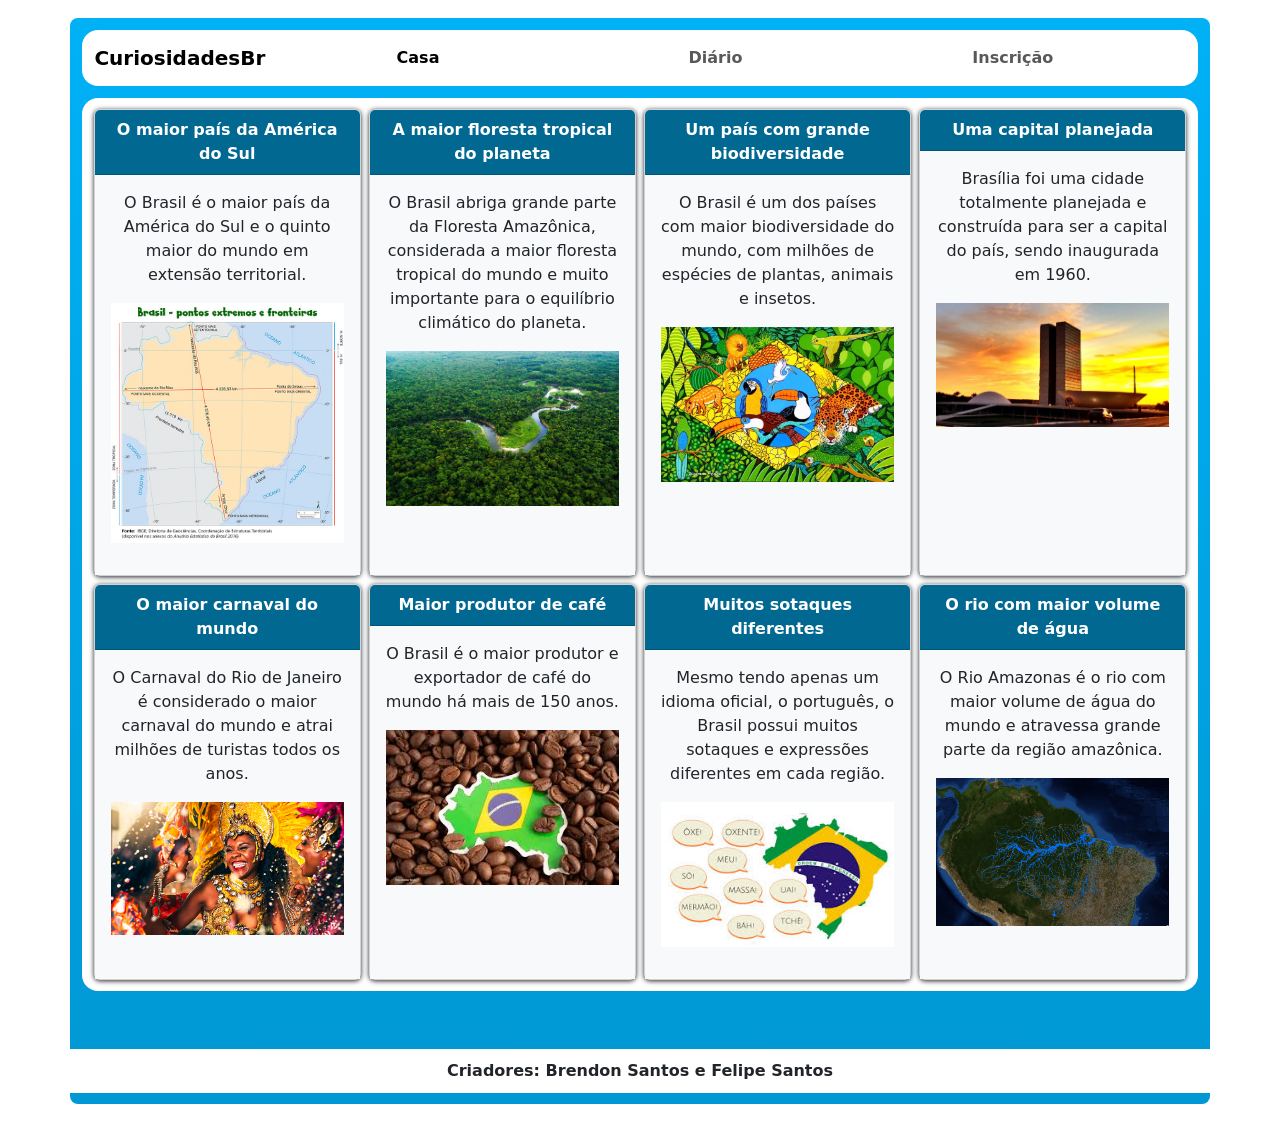
<file: pages/index.html>
<!DOCTYPE html>
<html lang="pt-br">

<head>
    <meta charset="UTF-8">
    <meta name="viewport" content="width=device-width, initial-scale=1.0">
    <title>Curiosidades do Dia - Brasil</title>
    <link href="https://cdn.jsdelivr.net/npm/bootstrap@5.3.8/dist/css/bootstrap.min.css" rel="stylesheet"
        integrity="sha384-sRIl4kxILFvY47J16cr9ZwB07vP4J8+LH7qKQnuqkuIAvNWLzeN8tE5YBujZqJLB" crossorigin="anonymous">
    <link rel="stylesheet" href="../css/index.css">
    <link rel="icon" type="image/x-icon" href="../img/icones/icon_brasil.png">
</head>

<palette>
    <color name='My-Color-Theme-1' rgb='00B1F6' r='0' g='177' b='246' />
    <color name='My-Color-Theme-2' rgb='0098D4' r='0' g='152' b='212' /> 
    <color name='My-Color-Theme-3' rgb='00B7FF' r='0' g='183' b='255' />
    <color name='My-Color-Theme-4' rgb='0080B3' r='0' g='128' b='179' />
    <color name='My-Color-Theme-5' rgb='006891' r='0' g='104' b='145' />
    <color name='My-Color-Theme-6' rgb='005070' r='0' g='80' b='112' />
</palette>


<body>
    <div class="container-md text-center bg-theme-1 rounded-3 position-relative" id="base">

        <nav class="navbar navbar-expand-lg bg-white rounded-4">
            <div class="container">
                <a class="navbar-brand fw-bold" href="index.html">CuriosidadesBr</a>

                <button class="navbar-toggler" type="button" data-bs-toggle="collapse" data-bs-target="#navbarNav">
                    <span class="navbar-toggler-icon"></span>
                </button>

                <div class="collapse navbar-collapse" id="navbarNav">

                    <ul class="navbar-nav row container-fluid">
                        <li class="nav-item col">
                            <a class="nav-link active fw-bold" aria-current="page" href="#">Casa</a>
                        </li>
                        <li class="nav-item col">
                            <a class="nav-link fw-bold" href="features.html">Diário</a>
                        </li>
                        <li class="nav-item col">
                            <a class="nav-link fw-bold" href="inscricao.html">Inscrição</a>
                        </li>
                    </ul>
                </div>
            </div>
        </nav>

        <main class="bg-white rounded-4">

            <div class="row row-cols-1 row-cols-md-4 g-2">
                <div class="col">
                    <div class="card text-bg-theme-1 mb-3 h-100" id="card">
                        <div class="card-header fw-bold bg-theme-5" id="card-header">O maior país da América do Sul</div>
                        <div class="card-body bg-light" >
                            <p class="card-text">O Brasil é o maior país da América do Sul e o quinto maior do mundo em extensão territorial.</p>
                            <img src="../img/cards/brasil_card1.jpg" class="img-fluid" alt="extensão territorial do Brasil">
                        </div>
                    </div>
                </div>
                <div class="col">
                    <div class="card text-bg-theme-1 mb-3 h-100" id="card">
                        <div class="card-header fw-bold bg-theme-5" id="card-header">A maior floresta tropical do planeta</div>
                        <div class="card-body bg-light" >
                            <p class="card-text">O Brasil abriga grande parte da Floresta Amazônica, considerada a maior floresta tropical do mundo e muito importante para o equilíbrio climático do planeta.</p>
                            <img src="../img/cards/brasil_card2.jpg" class="img-fluid" alt="floresta amazônica">
                        </div>
                    </div>
                </div>
                <div class="col">
                    <div class="card text-bg-theme-1 mb-3 h-100" id="card">
                        <div class="card-header fw-bold bg-theme-5" id="card-header">Um país com grande biodiversidade</div>
                        <div class="card-body bg-light" >
                            <p class="card-text">O Brasil é um dos países com maior biodiversidade do mundo, com milhões de espécies de plantas, animais e insetos.</p>
                            <img src="../img/cards/brasil_card3.jpg" class="img-fluid" alt="biodiversidade brasileira">
                        </div>
                    </div>
                </div>
                <div class="col">
                    <div class="card text-bg-theme-1 mb-3 h-100" id="card">
                        <div class="card-header fw-bold bg-theme-5" id="card-header">Uma capital planejada</div>
                        <div class="card-body bg-light" >
                            <p class="card-text">Brasília foi uma cidade totalmente planejada e construída para ser a capital do país, sendo inaugurada em 1960.</p>
                            <img src="../img/cards/brasil_card4.png" class="img-fluid" alt="brasilia capital planejada">
                        </div>
                    </div>
                </div>
                <div class="col">
                    <div class="card text-bg-theme-1 mb-3 h-100" id="card">
                        <div class="card-header fw-bold bg-theme-5" id="card-header">O maior carnaval do mundo</div>
                        <div class="card-body bg-light" >
                            <p class="card-text">O Carnaval do Rio de Janeiro é considerado o maior carnaval do mundo e atrai milhões de turistas todos os anos.</p>
                            <img src="../img/cards/brasil_card5.jpg" class="img-fluid" alt="carnaval rio de janeiro">
                        </div>
                    </div>
                </div>
                <div class="col">
                    <div class="card text-bg-theme-1 mb-3 h-100" id="card">
                        <div class="card-header fw-bold bg-theme-5" id="card-header">Maior produtor de café</div>
                        <div class="card-body bg-light" >
                            <p class="card-text">O Brasil é o maior produtor e exportador de café do mundo há mais de 150 anos.</p>
                            <img src="../img/cards/brasil_card6.jpg" class="img-fluid" alt="brasil maior produtor de café">
                        </div>
                    </div>
                </div>
                <div class="col">
                    <div class="card text-bg-theme-1 mb-3 h-100" id="card">
                        <div class="card-header fw-bold bg-theme-5" id="card-header">Muitos sotaques diferentes</div>
                        <div class="card-body bg-light" >
                            <p class="card-text">Mesmo tendo apenas um idioma oficial, o português, o Brasil possui muitos sotaques e expressões diferentes em cada região.</p>
                            <img src="../img/cards/brasil_card7.jpg" class="img-fluid" alt="muitos sotaques diferentes no Brasil">
                        </div>
                    </div>
                </div>
                <div class="col">
                    <div class="card text-bg-theme-1 mb-3 h-100" id="card">
                        <div class="card-header fw-bold bg-theme-5" id="card-header">O rio com maior volume de água</div>
                        <div class="card-body bg-light" >
                            <p class="card-text">O Rio Amazonas é o rio com maior volume de água do mundo e atravessa grande parte da região amazônica.</p>
                            <img src="../img/cards/brasil_card8.png" class="img-fluid" alt="rio amazonas">
                        </div>
                    </div>
                </div>
            </div>
        </main>
        <footer class="bg-white position-absolute rounded-0 bottom-0 start-0 w-100 fw-bold">
            <div>
                Criadores: Brendon Santos e Felipe Santos
            </div>
        </footer>
    </div>
<script src="https://cdn.jsdelivr.net/npm/bootstrap@5.3.8/dist/js/bootstrap.bundle.min.js"></script>
</body>

</html>
</file>
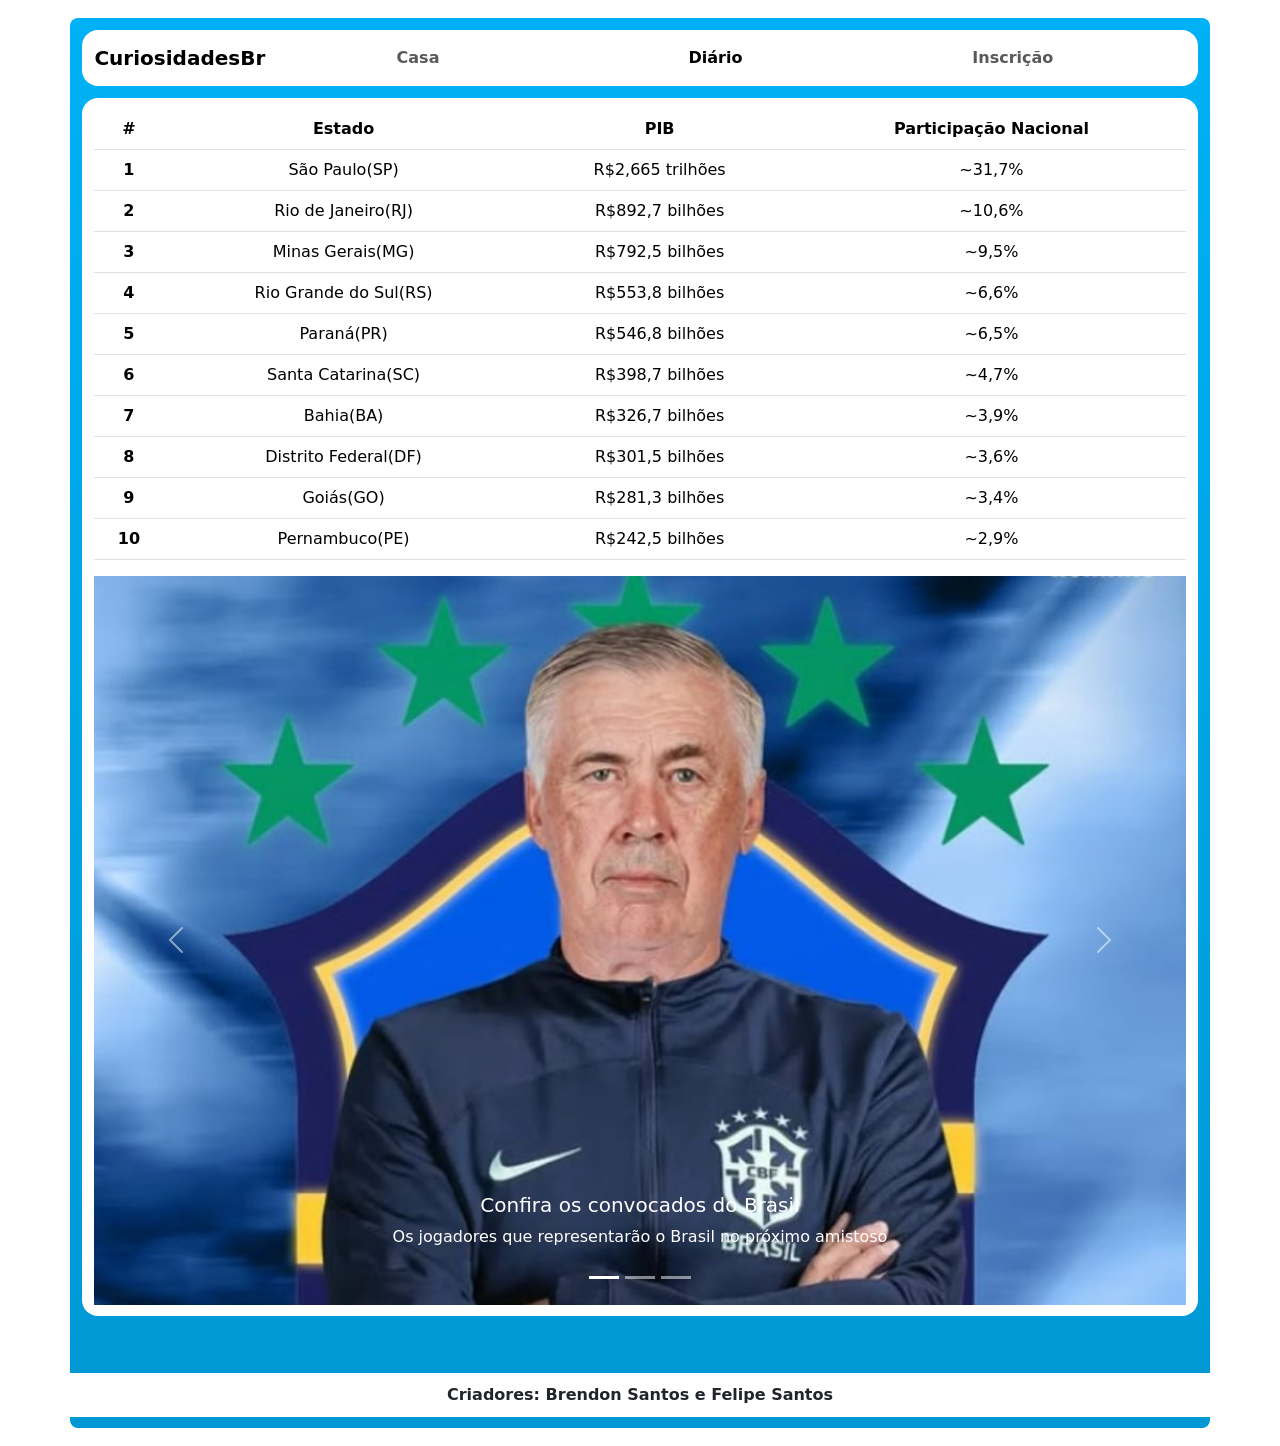
<file: pages/features.html>
<!DOCTYPE html>
<html lang="pt-br">
<head>
    <meta charset="UTF-8">
    <meta name="viewport" content="width=device-width, initial-scale=1.0">
    <title>Características</title>
    <link href="https://cdn.jsdelivr.net/npm/bootstrap@5.3.8/dist/css/bootstrap.min.css" rel="stylesheet"
        integrity="sha384-sRIl4kxILFvY47J16cr9ZwB07vP4J8+LH7qKQnuqkuIAvNWLzeN8tE5YBujZqJLB" crossorigin="anonymous">
    <link rel="stylesheet" href="../css/index.css">
    <link rel="icon" type="image/x-icon" href="../img/icones/icon_brasil.png">
</head>
<body>
        <div class="container-md text-center bg-theme-1 rounded-3 position-relative" id="base">

        <nav class="navbar navbar-expand-lg bg-white rounded-4">
            <div class="container">
                <a class="navbar-brand fw-bold" href="index.html">CuriosidadesBr</a>

                <button class="navbar-toggler" type="button" data-bs-toggle="collapse" data-bs-target="#navbarNav">
                    <span class="navbar-toggler-icon"></span>
                </button>

                <div class="collapse navbar-collapse" id="navbarNav">

                    <ul class="navbar-nav row container-fluid">
                        <li class="nav-item col">
                            <a class="nav-link fw-bold" aria-current="page" href="index.html">Casa</a>
                        </li>
                        <li class="nav-item col">
                            <a class="nav-link active fw-bold" href="features.html">Diário</a>
                        </li>
                        <li class="nav-item col">
                            <a class="nav-link fw-bold" href="inscricao.html">Inscrição</a>
                        </li>
                    </ul>
                </div>
            </div>
        </nav>

        <main class="bg-white rounded-4">
                <table class="table">

                    <thead>
                        <tr>
                        <th scope="col">#</th>
                        <th scope="col">Estado</th>
                        <th scope="col">PIB</th>
                        <th scope="col">Participação Nacional</th>
                        </tr>
                    </thead>

                    <tbody>
                        <tr>
                            <th scope="row">1</th>
                                <td>São Paulo(SP)</td>
                                <td>R$2,665 trilhões</td>
                                <td>~31,7%</td>
                        </tr>

                        <tr>
                            <th scope="row">2</th>
                                <td>Rio de Janeiro(RJ)</td>
                                <td>R$892,7 bilhões</td>
                                <td>~10,6%</td>
                        </tr>

                        <tr>
                            <th scope="row">3</th>
                            <td>Minas Gerais(MG)</td>
                            <td>R$792,5 bilhões</td>
                            <td>~9,5%</td>
                        </tr>

                        <tr>
                            <th scope="row">4</th>
                                <td>Rio Grande do Sul(RS)</td>
                                <td>R$553,8 bilhões</td>
                                <td>~6,6%</td>
                        </tr>

                        <tr>
                            <th scope="row">5</th>
                                <td>Paraná(PR)</td>
                                <td>R$546,8 bilhões</td>
                                <td>~6,5%</td>
                        </tr>

                        <tr>
                            <th scope="row">6</th>
                                <td>Santa Catarina(SC)</td>
                                <td>R$398,7 bilhões</td>
                                <td>~4,7%</td>
                        </tr>

                        <tr>
                            <th scope="row">7</th>
                                <td>Bahia(BA)</td>
                                <td>R$326,7 bilhões</td>
                                <td>~3,9%</td>
                        </tr>

                        <tr>
                            <th scope="row">8</th>
                                <td>Distrito Federal(DF)</td>
                                <td>R$301,5 bilhões</td>
                                <td>~3,6%</td>
                        </tr>

                        <tr>
                            <th scope="row">9</th>
                                <td>Goiás(GO)</td>
                                <td>R$281,3 bilhões</td>
                                <td>~3,4%</td>
                        </tr>

                        <tr>
                            <th scope="row">10</th>
                                <td>Pernambuco(PE)</td>
                                <td>R$242,5 bilhões</td>
                                <td>~2,9%</td>
                        </tr>
                    </tbody>
                </table>
    <script src="https://cdn.jsdelivr.net/npm/@popperjs/core@2.11.8/dist/umd/popper.min.js" integrity="sha384-I7E8VVD/ismYTF4hNIPjVp/Zjvgyol6VFvRkX/vR+Vc4jQkC+hVqc2pM8ODewa9r" crossorigin="anonymous"></script>
                <div id="carouselExampleCaptions" class="carousel slide">
                <div class="carousel-indicators">
                    <button type="button" data-bs-target="#carouselExampleCaptions" data-bs-slide-to="0" class="active" aria-current="true" aria-label="Slide 1"></button>
                    <button type="button" data-bs-target="#carouselExampleCaptions" data-bs-slide-to="1" aria-label="Slide 2"></button>
                    <button type="button" data-bs-target="#carouselExampleCaptions" data-bs-slide-to="2" aria-label="Slide 3"></button>
                </div>
                <div class="carousel-inner">
                    <div class="carousel-item active">
                    <img src="../img/noticias/noticia1.jpg" class="d-block w-100" alt="noticia1">
                    <div class="carousel-caption d-none d-md-block">
                        <h5>Confira os convocados do Brasil</h5>
                        <p>Os jogadores que representarão o Brasil no próximo amistoso</p>
                    </div>
                    </div>
                    <div class="carousel-item">
                    <img src="../img/noticias/noticia2.jpg" class="d-block w-100" alt="noticia2">
                    <div class="carousel-caption d-none d-md-block">
                        <h5>Chanceler do Irã nega estar em contato com autoridades dos EUA</h5>
                        <p>Chanceler do Irã negou informações sobre ter mantido negociações diplomáticas com os EUA nos últimos dias, em meio ao conflito na região</p>
                    </div>
                    </div>
                    <div class="carousel-item">
                    <img src="../img/noticias/noticia3.jpg" class="d-block w-100" alt="noticia3">
                    <div class="carousel-caption d-none d-md-block">
                        <h5>Quadro clinico de Bolsonaro piora</h5>
                        <p>O quadro clínico do ex-presidente Jair Bolsonaro piorou nos últimos dias, segundo informações da equipe médica que o acompanha.</p>
                    </div>
                    </div>
                </div>
                <button class="carousel-control-prev" type="button" data-bs-target="#carouselExampleCaptions" data-bs-slide="prev">
                    <span class="carousel-control-prev-icon" aria-hidden="true"></span>
                    <span class="visually-hidden">Previous</span>
                </button>
                <button class="carousel-control-next" type="button" data-bs-target="#carouselExampleCaptions" data-bs-slide="next">
                    <span class="carousel-control-next-icon" aria-hidden="true"></span>
                    <span class="visually-hidden">Next</span>
                </button>
                </div>
        </main>
        <footer class="bg-white position-absolute rounded-0 bottom-0 start-0 w-100 fw-bold">
            <div>
                Criadores: Brendon Santos e Felipe Santos
            </div>
        </footer>
    </div>

    <script src="https://cdn.jsdelivr.net/npm/bootstrap@5.3.8/dist/js/bootstrap.bundle.min.js"></script>
</file>
<file: css/index.css>
body {
    min-height: 100vh;
    padding: 2vh;
}

main {
    margin-top: 1%;
    padding: 1%;
    margin-bottom: 100px;
}

footer {
    margin-top: 1%;
    margin-bottom: 1%;
    width: 98%;
    padding: 10px;
    text-align: center;
}

#card{
    box-shadow: 0px 1px 5px 0px;
}

#card-header{
    color: white;
}
#base {
    min-height: 96vh;
    padding: 1%;
}
.bg-theme-1{
    background: linear-gradient(to bottom, #00B1F6, #0098D4);
}

.bg-theme-2{
    background-color: #0098D4;
}

.bg-theme-3{
    background-color: #00B7FF;
}

.bg-theme-4{
    background-color: #0080B3;
}

.bg-theme-5{
    background-color: #006891;
}

.bg-theme-6{
    background-color: #005070;
}
</file>
